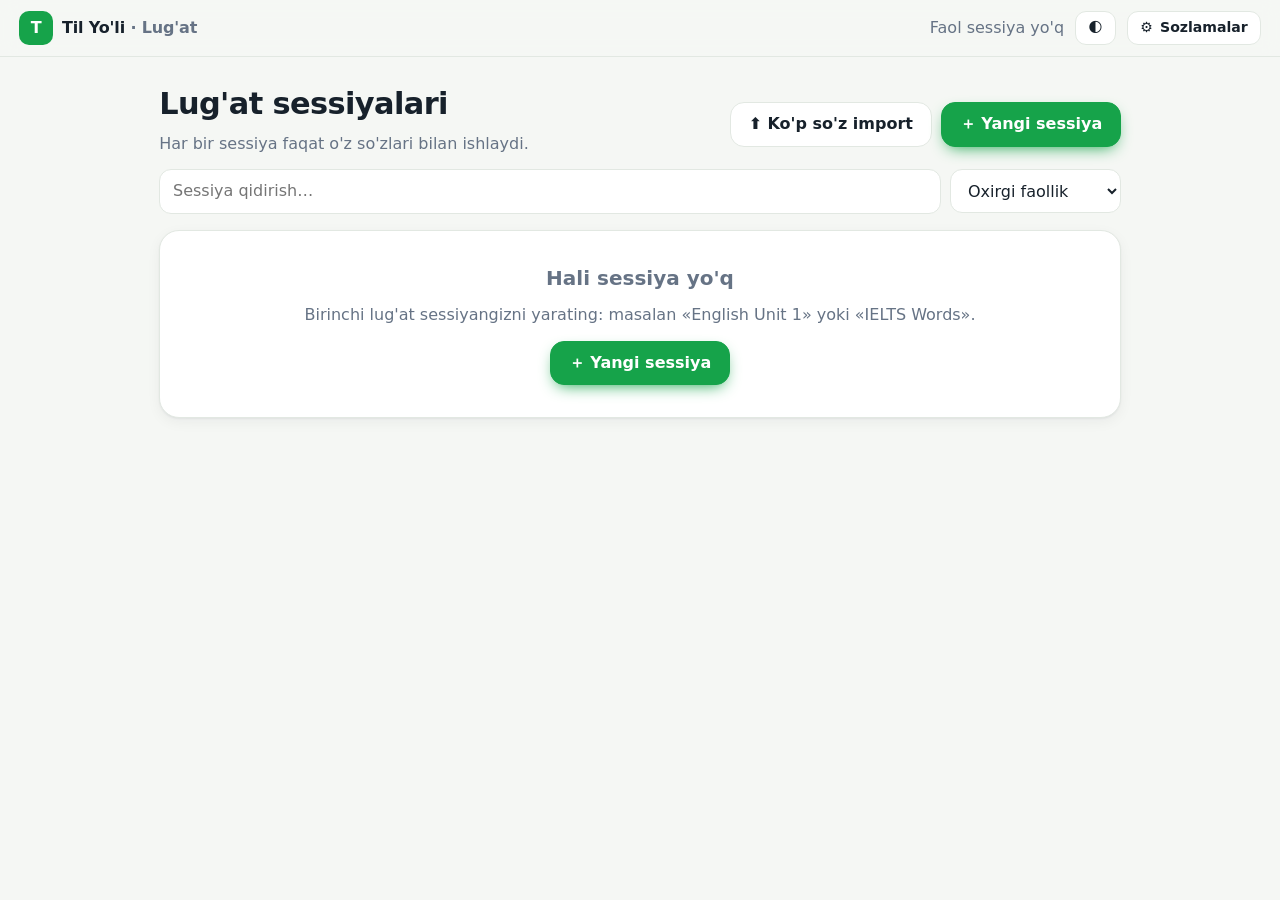
<file: vocab/index.html>
<!doctype html>
<html lang="uz">
<head>
<meta charset="utf-8">
<meta name="viewport" content="width=device-width, initial-scale=1, viewport-fit=cover">
<title>Lug'at Sessiyalari — Til Yo'li</title>
<meta name="description" content="Inglizcha so'zlarni sessiyalar bo'yicha yodlang: har bir sessiya faqat o'z so'zlari bilan ishlaydi.">
<link rel="icon" href="data:image/svg+xml,%3Csvg xmlns='http://www.w3.org/2000/svg' viewBox='0 0 64 64'%3E%3Crect width='64' height='64' rx='18' fill='%2316a34a'/%3E%3Cpath d='M18 22h28M32 22v24' stroke='white' stroke-width='8' stroke-linecap='round'/%3E%3C/svg%3E">
<link rel="stylesheet" href="app.css">
<script>try{var t=JSON.parse(localStorage.getItem('vocab:v1')||'{}').settings;t=t&&t.theme;var d=t==='dark'||(t!=='light'&&matchMedia('(prefers-color-scheme: dark)').matches);document.documentElement.dataset.theme=d?'dark':'light';}catch(e){}</script>
</head>
<body>
<a class="skip" href="#main">Asosiy mazmunga o'tish</a>
<div id="app"></div>
<div id="modal" hidden></div>
<div id="toasts" aria-live="polite"></div>
<noscript><p style="padding:2rem">Bu sayt ishlashi uchun JavaScript kerak.</p></noscript>
<script src="legacy-words.js"></script>
<script src="store.js"></script>
<script src="engine.js"></script>
<script src="importer.js"></script>
<script src="ocr.js"></script>
<script src="ui.js"></script>
</body>
</html>
</file>
<file: vocab/app.css>
:root{--bg:#f5f7f4;--card:#fff;--ink:#17212b;--mute:#667385;--line:#e2e8e2;--g:#16a34a;--gd:#15803d;--gl:#dcfce7;--b:#2563eb;--bl:#dbeafe;--y:#f59e0b;--yl:#fef3c7;--r:#dc2626;--rl:#fee2e2;--sc:#16a34a;--r-lg:20px;--sh:0 1px 2px rgba(16,24,40,.05),0 4px 14px rgba(16,24,40,.05);--font:Inter,"Segoe UI",system-ui,-apple-system,Arial,sans-serif}
:root[data-theme=dark]{--bg:#0d1511;--card:#16211b;--ink:#e9f1eb;--mute:#93a69a;--line:#263629;--gl:#12351f;--bl:#14284a;--yl:#3a2d08;--rl:#3d1717;--sh:0 1px 2px rgba(0,0,0,.4)}
*{box-sizing:border-box}body{margin:0;background:var(--bg);color:var(--ink);font:500 16px/1.55 var(--font)}
h1{font-size:1.9rem;margin:0 0 .3rem;letter-spacing:-.02em}h2{font-size:1.25rem;margin:0 0 .6rem}h3{font-size:1.05rem;margin:0 0 .4rem}p{margin:0 0 .8rem}a{color:var(--b)}
button,input,select,textarea{font:inherit;color:inherit}:focus-visible{outline:3px solid var(--b);outline-offset:2px}[hidden]{display:none!important}
.skip{position:absolute;left:-999px}.skip:focus{left:8px;top:8px;background:#000;color:#fff;padding:.5rem 1rem;z-index:99}
.mute{color:var(--mute)}.sr{position:absolute;width:1px;height:1px;overflow:hidden;clip:rect(0 0 0 0)}.center{text-align:center}
.top{position:sticky;top:0;z-index:20;display:flex;align-items:center;gap:.7rem;padding:.7rem 1.2rem;background:color-mix(in srgb,var(--bg) 88%,transparent);backdrop-filter:blur(8px);border-bottom:1px solid var(--line)}
.brand{display:flex;align-items:center;gap:.55rem;font-weight:800;color:var(--ink);text-decoration:none;letter-spacing:-.01em}.logo{width:34px;height:34px;border-radius:10px;background:var(--g);display:grid;place-items:center;color:#fff;font-weight:900}
.top .sp{flex:1}.page{max-width:1000px;margin:0 auto;padding:1.4rem 1.2rem 5rem}
.btn{display:inline-flex;align-items:center;justify-content:center;gap:.45rem;min-height:44px;padding:.55rem 1.1rem;border-radius:14px;border:1px solid var(--line);background:var(--card);font-weight:700;cursor:pointer;text-decoration:none;color:var(--ink);transition:transform .08s,box-shadow .15s,border-color .15s}
.btn:hover{border-color:var(--sc)}.btn:active{transform:translateY(1px)}.btn.p{background:var(--sc);border-color:var(--sc);color:#fff;box-shadow:0 6px 16px -6px var(--sc)}.btn.d{background:var(--r);border-color:var(--r);color:#fff}.btn.s{min-height:34px;padding:.25rem .75rem;font-size:.88rem;border-radius:11px}.btn[disabled]{opacity:.5;cursor:not-allowed}.btn.block{width:100%}
.card{background:var(--card);border:1px solid var(--line);border-radius:var(--r-lg);padding:1.1rem 1.2rem;box-shadow:var(--sh);margin-bottom:1rem}
.grid{display:grid;gap:1rem}.cards{grid-template-columns:repeat(auto-fill,minmax(270px,1fr))}.g4{grid-template-columns:repeat(auto-fit,minmax(130px,1fr))}.row{display:flex;gap:.6rem;flex-wrap:wrap;align-items:center}.row.sb{justify-content:space-between}
input,select,textarea{border:1px solid var(--line);background:var(--card);border-radius:12px;padding:.55rem .8rem;min-height:44px;max-width:100%}textarea{width:100%;min-height:150px;font-family:ui-monospace,Menlo,Consolas,monospace;font-size:.92rem}input:focus,textarea:focus,select:focus{border-color:var(--sc);outline:0}
label{display:block;font-weight:700;margin:.7rem 0 .25rem}.chip{display:inline-flex;align-items:center;gap:.35rem;padding:.15rem .65rem;border-radius:99px;font-size:.8rem;font-weight:700;background:var(--bl);color:var(--b)}.chip.g{background:var(--gl);color:var(--gd)}.chip.y{background:var(--yl);color:#a16207}.chip.r{background:var(--rl);color:var(--r)}
:root[data-theme=dark] .chip.g{color:#86efac}:root[data-theme=dark] .chip.y{color:#fcd34d}:root[data-theme=dark] .chip.r{color:#fca5a5}:root[data-theme=dark] .chip{color:#93c5fd}
.dot{width:10px;height:10px;border-radius:50%;background:var(--sc);display:inline-block}
.bar{height:10px;border-radius:99px;background:var(--line);overflow:hidden}.bar>i{display:block;height:100%;border-radius:99px;background:var(--sc);transition:width .35s}
.scard{position:relative;display:block;text-decoration:none;color:inherit;overflow:hidden;padding-top:1.4rem}.scard::before{content:"";position:absolute;left:0;right:0;top:0;height:6px;background:var(--sc)}.scard:hover{border-color:var(--sc)}
.scard.active{outline:3px solid var(--sc);outline-offset:-1px}.scard h3{margin:0 0 .35rem;font-size:1.15rem;overflow-wrap:anywhere}
.stat{text-align:center;padding:.9rem .5rem}.stat b{display:block;font-size:1.55rem;line-height:1.2}.stat span{color:var(--mute);font-size:.82rem}
.shead{border-top:6px solid var(--sc)}.banner{display:flex;gap:.6rem;align-items:center;padding:.5rem 1.2rem;background:var(--sc);color:#fff;font-weight:700;font-size:.9rem}.banner a{color:#fff}
table{width:100%;border-collapse:collapse}th,td{text-align:left;padding:.55rem .5rem;border-bottom:1px solid var(--line);vertical-align:top}th{color:var(--mute);font-size:.76rem;text-transform:uppercase;letter-spacing:.05em}.tw{overflow-x:auto}
.empty{text-align:center;padding:2rem 1rem;color:var(--mute)}.err{color:var(--r);font-weight:700;min-height:1.4em}
#modal{position:fixed;inset:0;z-index:60;background:rgba(8,18,12,.55);display:grid;place-items:center;padding:1rem}.box{background:var(--card);border-radius:22px;padding:1.3rem;width:100%;max-width:560px;max-height:90vh;overflow:auto;border:1px solid var(--line);animation:up .18s ease-out}
@keyframes up{from{transform:translateY(14px);opacity:0}}
#toasts{position:fixed;left:0;right:0;bottom:1rem;z-index:80;display:flex;flex-direction:column;align-items:center;gap:.5rem;pointer-events:none}.toast{background:var(--ink);color:var(--bg);padding:.6rem 1.1rem;border-radius:12px;font-weight:700;box-shadow:0 8px 24px rgba(0,0,0,.25)}
/* Mashq ekrani */
#run{position:fixed;inset:0;z-index:40;background:var(--card);display:flex;flex-direction:column}
.r-top{display:flex;align-items:center;gap:.8rem;padding:.7rem 1rem;max-width:860px;width:100%;margin:0 auto}.r-top .bar{flex:1}.x{border:0;background:none;font-size:1.5rem;cursor:pointer;width:44px;height:44px;border-radius:12px;color:var(--mute)}.x:hover{background:var(--bg)}
.sess-chip{display:flex;align-items:center;gap:.5rem;max-width:860px;width:100%;margin:0 auto;padding:0 1rem .4rem;font-weight:700;font-size:.9rem;color:var(--mute)}
.r-body{flex:1;overflow:auto;padding:1rem;max-width:700px;width:100%;margin:0 auto}
.q-hint{font-size:1.2rem;font-weight:700;color:var(--mute);margin-bottom:.8rem}.q-word{font-size:2.4rem;font-weight:800;letter-spacing:-.02em;overflow-wrap:anywhere;margin:.2rem 0 1rem;display:flex;gap:.7rem;align-items:center;flex-wrap:wrap}
.spk{border:1px solid var(--line);background:var(--bl);border-radius:14px;width:48px;height:48px;font-size:1.3rem;cursor:pointer}
.opts{display:grid;gap:.7rem}@media(min-width:600px){.opts{grid-template-columns:1fr 1fr}}
.opt{display:flex;gap:.8rem;align-items:center;text-align:left;background:var(--card);border:2px solid var(--line);border-bottom-width:4px;border-radius:16px;padding:.9rem 1rem;font-weight:700;font-size:1.05rem;cursor:pointer;min-height:56px}.opt kbd{border:1px solid var(--line);border-radius:8px;padding:0 .45rem;font-size:.78rem;color:var(--mute)}
.opt:hover{border-color:var(--sc)}.opt.sel{border-color:var(--b);background:var(--bl)}.opt.good{border-color:var(--g);background:var(--gl)}.opt.bad{border-color:var(--r);background:var(--rl)}.opt.gone{visibility:hidden}
.inp{width:100%;font-size:1.25rem;font-weight:700;padding:.9rem 1rem;border-radius:16px}.pattern{font:700 1.6rem ui-monospace,Menlo,monospace;letter-spacing:.15em;margin:.2rem 0 1rem}
.tray{min-height:60px;border-bottom:3px solid var(--line);display:flex;flex-wrap:wrap;gap:.5rem;padding:.4rem 0;margin-bottom:1rem}.tile{border:2px solid var(--line);border-bottom-width:4px;background:var(--card);border-radius:12px;padding:.5rem .85rem;font-size:1.2rem;font-weight:800;cursor:pointer;min-width:46px;min-height:48px}.tile[disabled]{opacity:.25}
.mcols{display:grid;grid-template-columns:1fr 1fr;gap:.7rem}.mcols .opt{justify-content:center;text-align:center;padding:.7rem .5rem}.fcard{border:2px dashed var(--line);border-radius:20px;padding:1.2rem;margin-bottom:1rem}
.fb{border-top:1px solid var(--line);padding:1rem}.fb-in{max-width:700px;margin:0 auto;display:flex;gap:1rem;align-items:center;justify-content:space-between;flex-wrap:wrap}.fb.good{background:var(--gl)}.fb.bad{background:var(--rl)}.fb .msg{flex:1;min-width:200px}.msg small{display:block;color:var(--mute)}
.pop{animation:pop .3s ease-out}@keyframes pop{0%{transform:scale(.8);opacity:0}70%{transform:scale(1.04)}100%{transform:scale(1);opacity:1}}.shake{animation:shake .3s}@keyframes shake{25%{transform:translateX(-6px)}75%{transform:translateX(6px)}}
.ring{width:110px;height:110px}.pill{display:inline-block;background:var(--bg);border:1px solid var(--line);border-radius:12px;padding:.1rem .6rem;margin:.15rem;font-weight:700;font-size:.9rem}.pill.bad{border-color:var(--r)}
.status-new{color:var(--mute)}.status-learning{color:var(--y)}.status-mastered{color:var(--g)}
@media(max-width:700px){.page{padding:1rem .9rem 5rem}h1{font-size:1.55rem}.q-word{font-size:2rem}.top{padding:.55rem .8rem}.hide-sm{display:none}}
@media(prefers-reduced-motion:reduce){*{animation:none!important;transition:none!important}}
</file>
